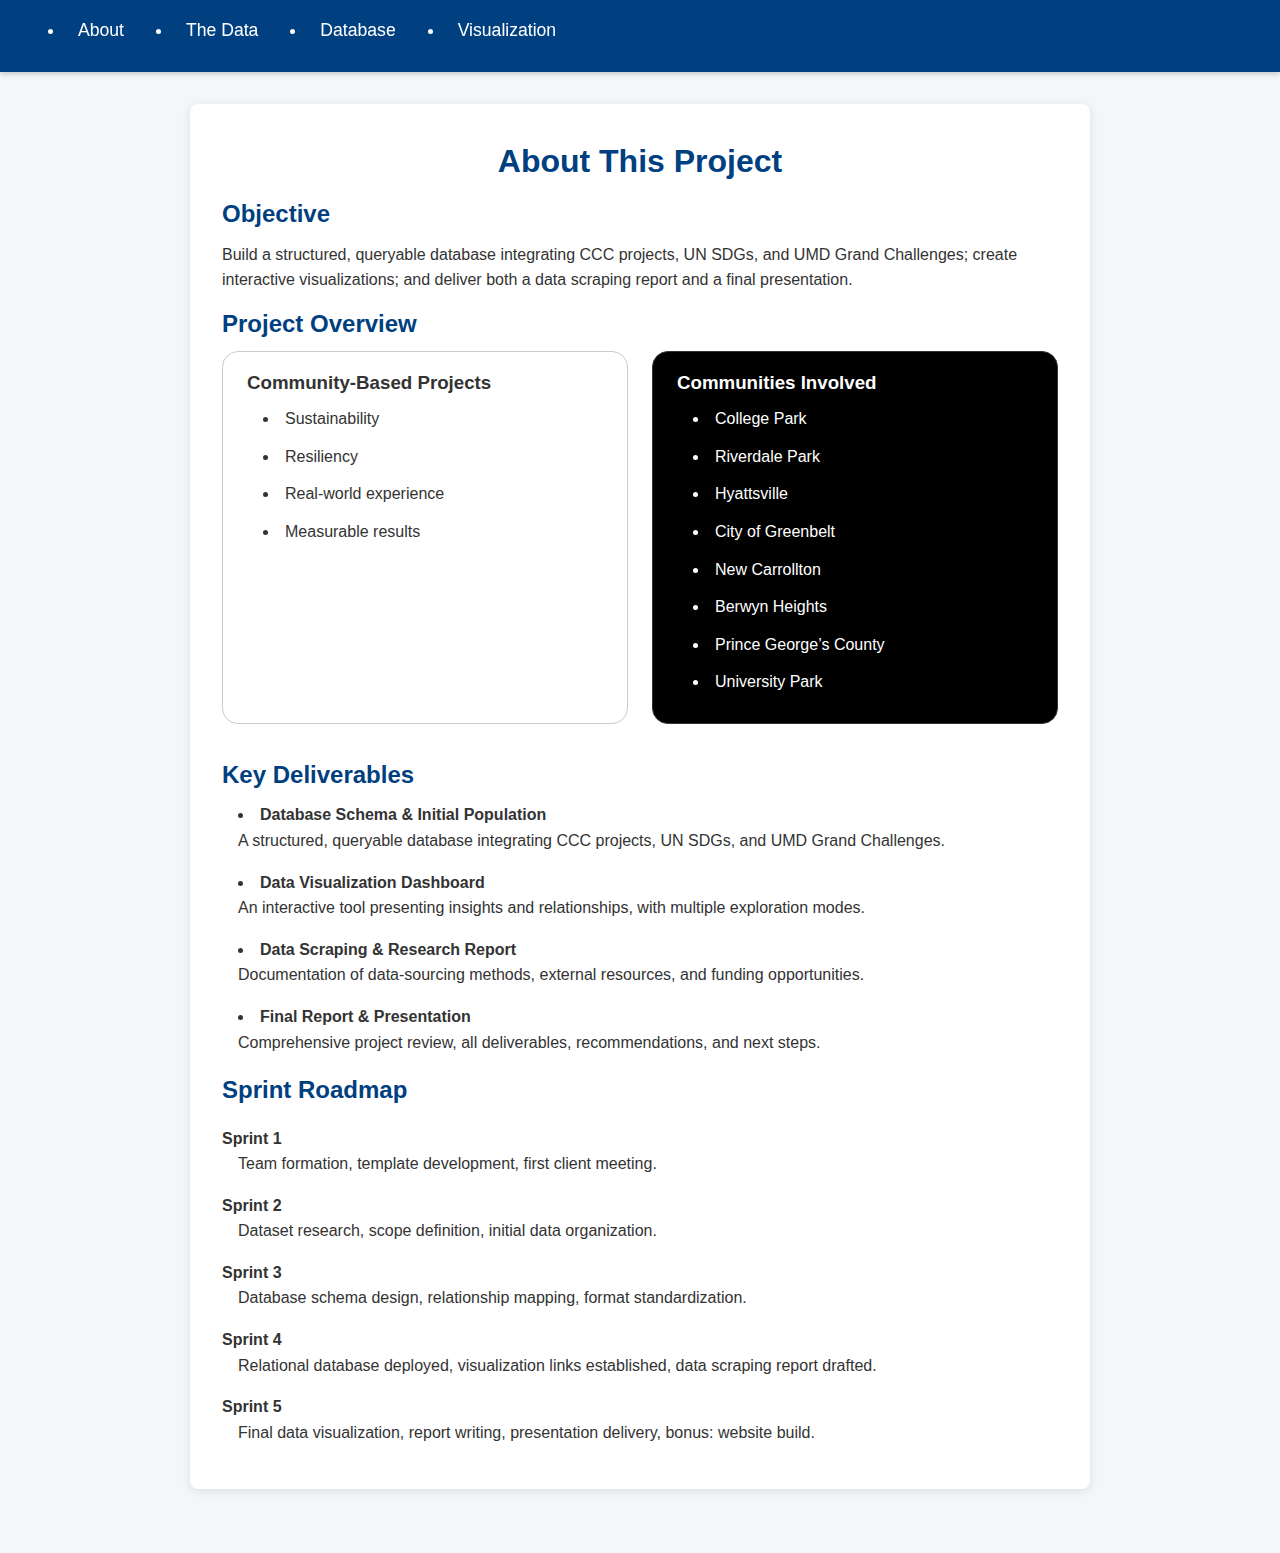
<file: about.html>
<!DOCTYPE html>
<html lang="en">
<head>
  <meta charset="UTF-8">
  <title>About – Campus Community Connections</title>
  <link rel="stylesheet" href="styles.css">
</head>
<body>
  <header>
    <nav>
      <ul>
        <li><a href="about.html">About</a></li>
        <li><a href="data.html">The Data</a></li>
        <li><a href="database.html">Database</a></li>
        <li><a href="visualization.html">Visualization</a></li>
      </ul>
    </nav>
  </header>
  <main>
    <section id="about" class="active">
        <h1 align="center">About This Project</h1>
     
        <h2>Objective</h2>
        <p>
          Build a structured, queryable database integrating CCC projects, UN SDGs, and UMD Grand Challenges;
          create interactive visualizations; and deliver both a data scraping report and a final presentation.
        </p>
      
        <!-- New Overview section -->
        <h2>Project Overview</h2>
        <div class="overview">
          <div class="card">
            <h3>Community-Based Projects</h3>
            <ul>
              <li>Sustainability</li>
              <li>Resiliency</li>
              <li>Real-world experience</li>
              <li>Measurable results</li>
            </ul>
          </div>
          <div class="card dark">
            <h3>Communities Involved</h3>
            <ul>
              <li>College Park</li>
              <li>Riverdale Park</li>
              <li>Hyattsville</li>
              <li>City of Greenbelt</li>
              <li>New Carrollton</li>
              <li>Berwyn Heights</li>
              <li>Prince George’s County</li>
              <li>University Park</li>
            </ul>
          </div>
        </div>
      
        <!-- New Deliverables section -->
        <h2>Key Deliverables</h2>
        <ul class="deliverables">
          <li>
            <strong>Database Schema &amp; Initial Population</strong><br>
            A structured, queryable database integrating CCC projects, UN SDGs, and UMD Grand Challenges.
          </li>
          <li>
            <strong>Data Visualization Dashboard</strong><br>
            An interactive tool presenting insights and relationships, with multiple exploration modes.
          </li>
          <li>
            <strong>Data Scraping &amp; Research Report</strong><br>
            Documentation of data-sourcing methods, external resources, and funding opportunities.
          </li>
          <li>
            <strong>Final Report &amp; Presentation</strong><br>
            Comprehensive project review, all deliverables, recommendations, and next steps.
          </li>
        </ul>
      
        <!-- New Sprints section -->
        <h2>Sprint Roadmap</h2>
        <dl class="sprints">
          <dt>Sprint 1</dt>
          <dd>Team formation, template development, first client meeting.</dd>
      
          <dt>Sprint 2</dt>
          <dd>Dataset research, scope definition, initial data organization.</dd>
      
          <dt>Sprint 3</dt>
          <dd>Database schema design, relationship mapping, format standardization.</dd>
      
          <dt>Sprint 4</dt>
          <dd>Relational database deployed, visualization links established, data scraping report drafted.</dd>
      
          <dt>Sprint 5</dt>
          <dd>Final data visualization, report writing, presentation delivery, bonus: website build.</dd>
        </dl>
      </section>
      
  </main>
</body>
</html>
</file>
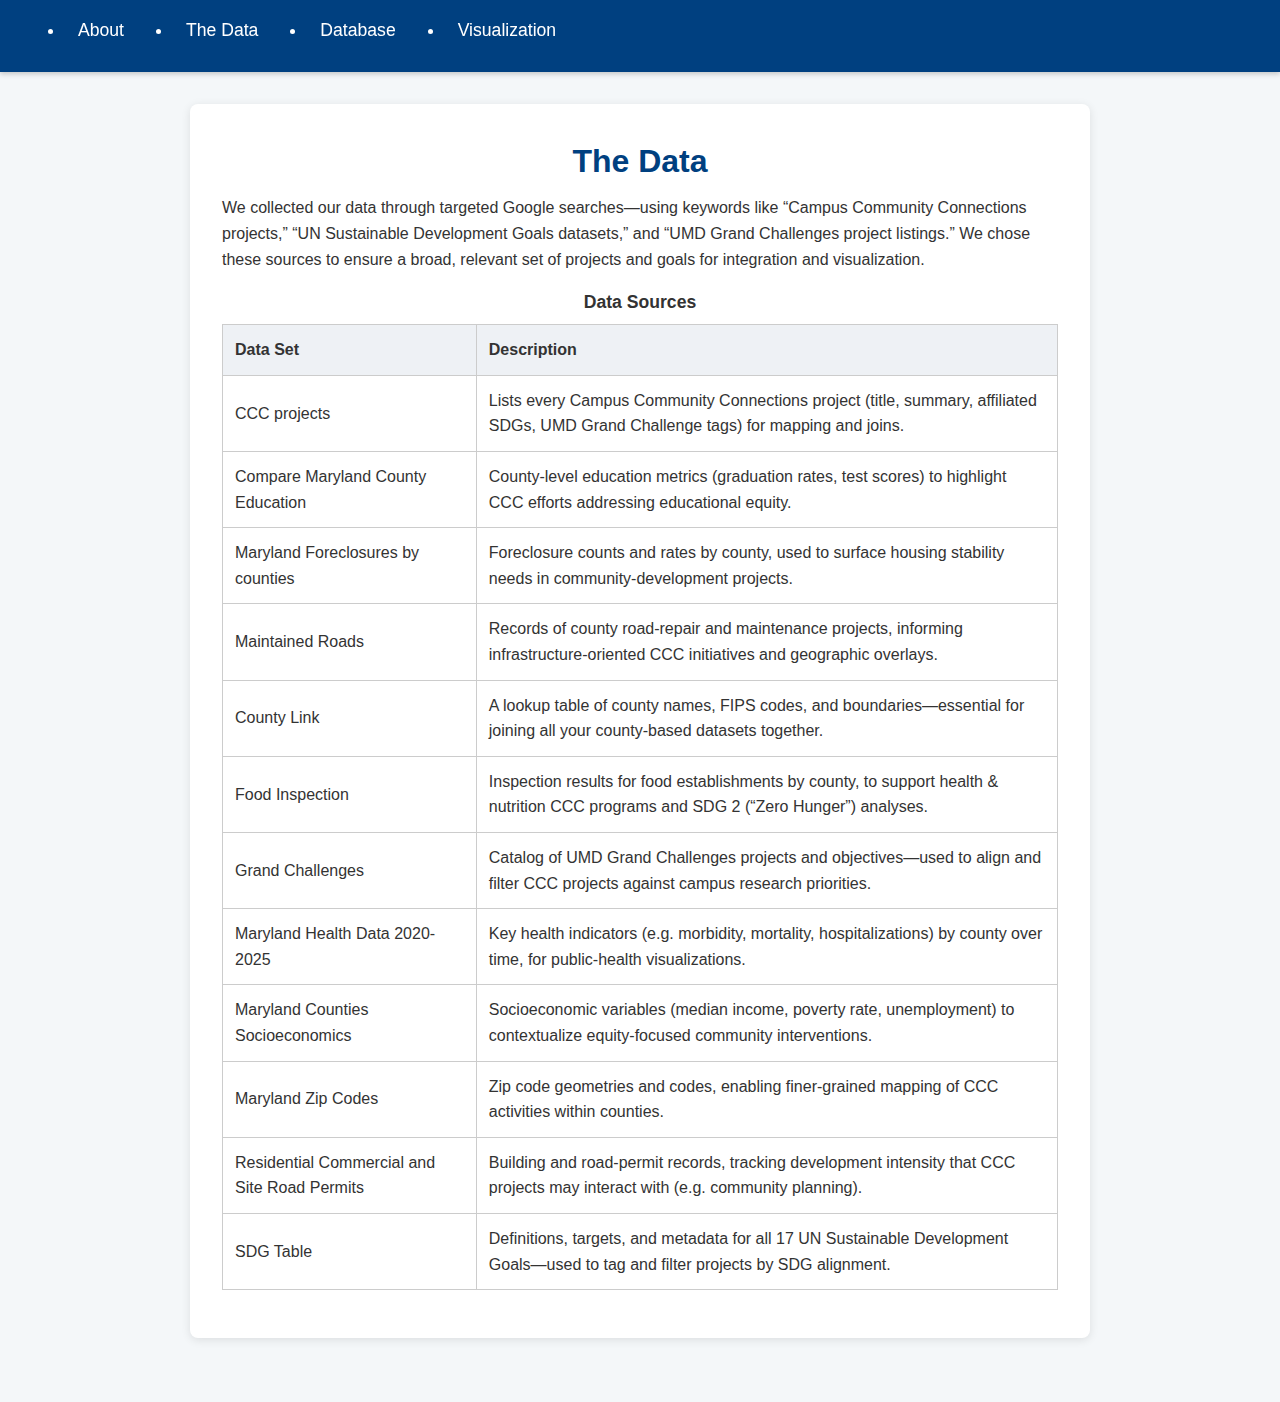
<file: data.html>
<!DOCTYPE html>
<html lang="en">
<head>
  <meta charset="UTF-8">
  <title>The Data – Campus Community Connections</title>
  <link rel="stylesheet" href="styles.css">
</head>
<body>
  <header>
    <nav>
      <ul>
        <li><a href="about.html">About</a></li>
        <li><a href="data.html">The Data</a></li>
        <li><a href="database.html">Database</a></li>
        <li><a href="visualization.html">Visualization</a></li>
      </ul>
    </nav>
  </header>
  <main>
    <h1 align="center">The Data</h1>
    <p>
      We collected our data through targeted Google searches—using keywords like 
      “Campus Community Connections projects,” “UN Sustainable Development Goals datasets,” 
      and “UMD Grand Challenges project listings.” We chose these sources to ensure a broad,
      relevant set of projects and goals for integration and visualization.
    </p>
    <table>
      <caption>Data Sources</caption>
      <thead>
        <tr>
          <th>Data Set</th>
          <th>Description</th>
        </tr>
      </thead>
      <tbody>
        <!-- Add your data rows here -->
        <tr>
          <td>CCC projects</td>
          <td>Lists every Campus Community Connections project (title, summary, affiliated SDGs, UMD Grand Challenge tags) for mapping and joins.
          </td>
        </tr>
        <tr>
          <td>Compare Maryland County Education</td>
          <td>County‐level education metrics (graduation rates, test scores) to highlight CCC efforts addressing educational equity.</td>
        </tr>
        <tr>
          <td>Maryland Foreclosures by counties</td>
          <td>Foreclosure counts and rates by county, used to surface housing stability needs in community‐development projects.</td>
        </tr>
        <tr>
          <td>Maintained Roads</td>
          <td>	Records of county road‐repair and maintenance projects, informing infrastructure‐oriented CCC initiatives and geographic overlays.</td>
        </tr>
        <tr>
          <td>County Link</td>
          <td>A lookup table of county names, FIPS codes, and boundaries—essential for joining all your county‐based datasets together.</td>
        </tr>
        <tr>
          <td>Food Inspection</td>
          <td>	Inspection results for food establishments by county, to support health & nutrition CCC programs and SDG 2 (“Zero Hunger”) analyses.</td>
        </tr>
        <tr>
          <td>Grand Challenges</td>
          <td>	Catalog of UMD Grand Challenges projects and objectives—used to align and filter CCC projects against campus research priorities.</td>
        </tr>
        <tr>
          <td>Maryland Health Data 2020-2025</td>
          <td>	Key health indicators (e.g. morbidity, mortality, hospitalizations) by county over time, for public‐health visualizations.</td>
        </tr>
        <tr>
          <td>Maryland Counties Socioeconomics</td>
          <td>Socioeconomic variables (median income, poverty rate, unemployment) to contextualize equity‐focused community interventions.</td>
        </tr>
        <tr>
          <td>Maryland Zip Codes</td>
          <td>	Zip code geometries and codes, enabling finer‐grained mapping of CCC activities within counties.</td>
        </tr>
        <tr>
          <td>Residential Commercial and Site Road Permits</td>
          <td>Building and road‐permit records, tracking development intensity that CCC projects may interact with (e.g. community planning).</td>
        </tr>
        <tr>
          <td>SDG Table</td>
          <td>Definitions, targets, and metadata for all 17 UN Sustainable Development Goals—used to tag and filter projects by SDG alignment.</td>
        </tr>

      </tbody>
    </table>
  </main>
</body>
</html>
</file>
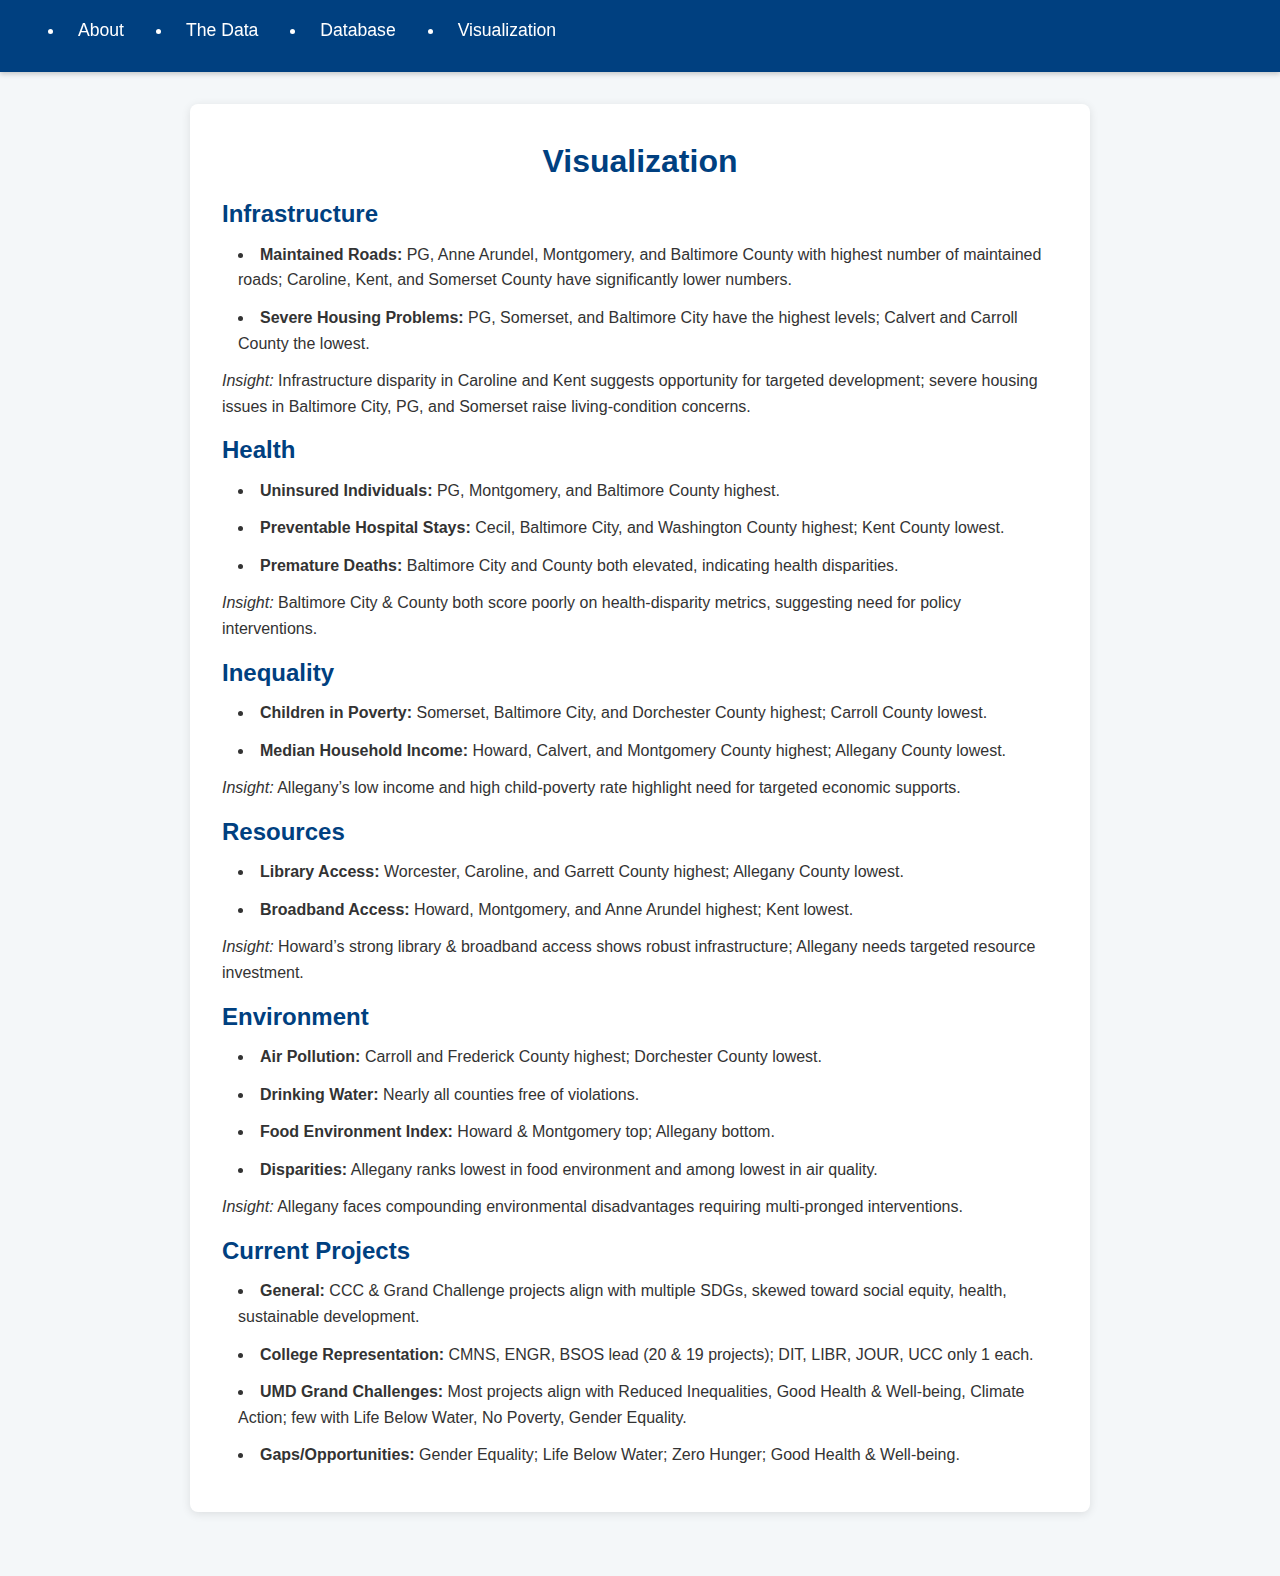
<file: visualization.html>
<!DOCTYPE html>
<html lang="en">
<head>
  <meta charset="UTF-8">
  <title>Visualization – Campus Community Connections</title>
  <link rel="stylesheet" href="styles.css">
  <!-- Tableau API will be loaded dynamically -->
</head>
<body>
  <header>
    <nav>
      <ul>
        <li><a href="about.html">About</a></li>
        <li><a href="data.html">The Data</a></li>
        <li><a href="database.html">Database</a></li>
        <li><a href="visualization.html">Visualization</a></li>
      </ul>
    </nav>
  </header>
  <main>
    <h1 align="center">Visualization</h1>
      <div class="viz-text">
        <h2>Infrastructure</h2>
        <ul>
          <li><strong>Maintained Roads:</strong> PG, Anne Arundel, Montgomery, and Baltimore County with highest number of maintained roads; Caroline, Kent, and Somerset County have significantly lower numbers.</li>
          <li><strong>Severe Housing Problems:</strong> PG, Somerset, and Baltimore City have the highest levels; Calvert and Carroll County the lowest.</li>
        </ul>
        <p><em>Insight:</em> Infrastructure disparity in Caroline and Kent suggests opportunity for targeted development; severe housing issues in Baltimore City, PG, and Somerset raise living-condition concerns.</p>
    
        <h2>Health</h2>
        <ul>
          <li><strong>Uninsured Individuals:</strong> PG, Montgomery, and Baltimore County highest.</li>
          <li><strong>Preventable Hospital Stays:</strong> Cecil, Baltimore City, and Washington County highest; Kent County lowest.</li>
          <li><strong>Premature Deaths:</strong> Baltimore City and County both elevated, indicating health disparities.</li>
        </ul>
        <p><em>Insight:</em> Baltimore City &amp; County both score poorly on health‐disparity metrics, suggesting need for policy interventions.</p>
    
        <h2>Inequality</h2>
        <ul>
          <li><strong>Children in Poverty:</strong> Somerset, Baltimore City, and Dorchester County highest; Carroll County lowest.</li>
          <li><strong>Median Household Income:</strong> Howard, Calvert, and Montgomery County highest; Allegany County lowest.</li>
        </ul>
        <p><em>Insight:</em> Allegany’s low income and high child‐poverty rate highlight need for targeted economic supports.</p>
    
        <h2>Resources</h2>
        <ul>
          <li><strong>Library Access:</strong> Worcester, Caroline, and Garrett County highest; Allegany County lowest.</li>
          <li><strong>Broadband Access:</strong> Howard, Montgomery, and Anne Arundel highest; Kent lowest.</li>
        </ul>
        <p><em>Insight:</em> Howard’s strong library &amp; broadband access shows robust infrastructure; Allegany needs targeted resource investment.</p>
    
        <h2>Environment</h2>
        <ul>
          <li><strong>Air Pollution:</strong> Carroll and Frederick County highest; Dorchester County lowest.</li>
          <li><strong>Drinking Water:</strong> Nearly all counties free of violations.</li>
          <li><strong>Food Environment Index:</strong> Howard &amp; Montgomery top; Allegany bottom.</li>
          <li><strong>Disparities:</strong> Allegany ranks lowest in food environment and among lowest in air quality.</li>
        </ul>
        <p><em>Insight:</em> Allegany faces compounding environmental disadvantages requiring multi-pronged interventions.</p>
    
        <h2>Current Projects</h2>
        <ul>
          <li><strong>General:</strong> CCC &amp; Grand Challenge projects align with multiple SDGs, skewed toward social equity, health, sustainable development.</li>
          <li><strong>College Representation:</strong> CMNS, ENGR, BSOS lead (20 &amp; 19 projects); DIT, LIBR, JOUR, UCC only 1 each.</li>
          <li><strong>UMD Grand Challenges:</strong> Most projects align with Reduced Inequalities, Good Health &amp; Well-being, Climate Action; few with Life Below Water, No Poverty, Gender Equality.</li>
          <li><strong>Gaps/Opportunities:</strong> Gender Equality; Life Below Water; Zero Hunger; Good Health &amp; Well-being.</li>
        </ul>
      </div>
    <div class='tableauPlaceholder' id='viz1745441046363' style='position: relative'><noscript><a href='#'><img alt=' ' src='https:&#47;&#47;public.tableau.com&#47;static&#47;images&#47;CC&#47;CCCProjectINST490&#47;Story1&#47;1_rss.png' style='border: none' /></a></noscript><object class='tableauViz'  style='display:none;'><param name='host_url' value='https%3A%2F%2Fpublic.tableau.com%2F' /> <param name='embed_code_version' value='3' /> <param name='site_root' value='' /><param name='name' value='CCCProjectINST490&#47;Story1' /><param name='tabs' value='yes' /><param name='toolbar' value='yes' /><param name='static_image' value='https:&#47;&#47;public.tableau.com&#47;static&#47;images&#47;CC&#47;CCCProjectINST490&#47;Story1&#47;1.png' /> <param name='animate_transition' value='yes' /><param name='display_static_image' value='yes' /><param name='display_spinner' value='yes' /><param name='display_overlay' value='yes' /><param name='display_count' value='yes' /><param name='language' value='en-US' /></object></div>                <script type='text/javascript'>                    var divElement = document.getElementById('viz1745441046363');                    var vizElement = divElement.getElementsByTagName('object')[0];                    vizElement.style.width='100%';vizElement.style.height=(divElement.offsetWidth*0.75)+'px';                    var scriptElement = document.createElement('script');                    scriptElement.src = 'https://public.tableau.com/javascripts/api/viz_v1.js';                    vizElement.parentNode.insertBefore(scriptElement, vizElement);                </script>
</body>
</html>
</file>
<file: styles.css>
/* Reset & base */
* {
    box-sizing: border-box;
    margin: 0;
    padding: 0;
  }
  body {
    font-family: 'Segoe UI', Tahoma, Geneva, Verdana, sans-serif;
    line-height: 1.6;
    color: #333;
    background: #f4f7f9;
    padding-bottom: 2rem;
  }
  h1, h2 {
    color: #004080;
    margin-bottom: 0.5rem;
  }
  p, li {
    margin-bottom: 0.75rem;
  }
  ul {
    list-style: inside disc;
    margin-left: 1rem;
  }
  
  /* Header & Nav */
  header {
    background: #004080;
    color: #fff;
    padding: 1rem 2rem;
    box-shadow: 0 2px 5px rgba(0,0,0,0.2);
    position: sticky;
    top: 0;
    z-index: 10;
  }
  nav ul {
    display: flex;
    gap: 1.5rem;
  }
  nav a {
    color: #fff;
    text-decoration: none;
    font-size: 1.1rem;
    padding: 0.25rem 0.5rem;
    border-radius: 4px;
    transition: background 0.2s, color 0.2s;
  }
  nav a:hover {
    background: #fff;
    color: #004080;
  }
  
  /* Main sections */
  main {
    max-width: 900px;
    margin: 2rem auto;
    background: #fff;
    padding: 2rem;
    border-radius: 8px;
    box-shadow: 0 2px 10px rgba(0,0,0,0.1);
  }
  section {
    display: none;
  }
  section.active {
    display: block;
  }
  
  /* Code blocks */
  pre {
    background: #eef1f5;
    padding: 1rem;
    border-radius: 4px;
    overflow-x: auto;
    margin-bottom: 1rem;
  }
  code {
    font-family: Consolas, monospace;
  }
  
  /* Canvas */
  #chart {
    display: block;
    margin: 1rem auto;
    max-width: 100%;
  }
  
  /* Tables */
  table {
    width: 100%;
    border-collapse: collapse;
    margin: 1rem 0;
  }
  caption {
    caption-side: top;
    font-weight: bold;
    margin-bottom: 0.5rem;
    font-size: 1.1rem;
  }
  th, td {
    border: 1px solid #ccc;
    padding: 0.75rem;
    text-align: left;
  }
  th {
    background: #eef1f5;
  }
  
  /* ABOUT page enhancements */
.overview {
  display: flex;
  gap: 1.5rem;
  margin-bottom: 2rem;
}
.card {
  flex: 1;
  background: #fff;
  border: 1px solid #ccc;
  border-radius: 1rem;
  padding: 1rem 1.5rem;
}
.card.dark {
  background: #000;
  color: #fff;
  border-color: #333;
}
.card h3 {
  margin-bottom: 0.5rem;
}
.deliverables li {
  margin-bottom: 1rem;
}
.sprints dt {
  font-weight: bold;
  margin-top: 1rem;
}
.sprints dd {
  margin: 0 0 0.75rem 1rem;
}
</file>
